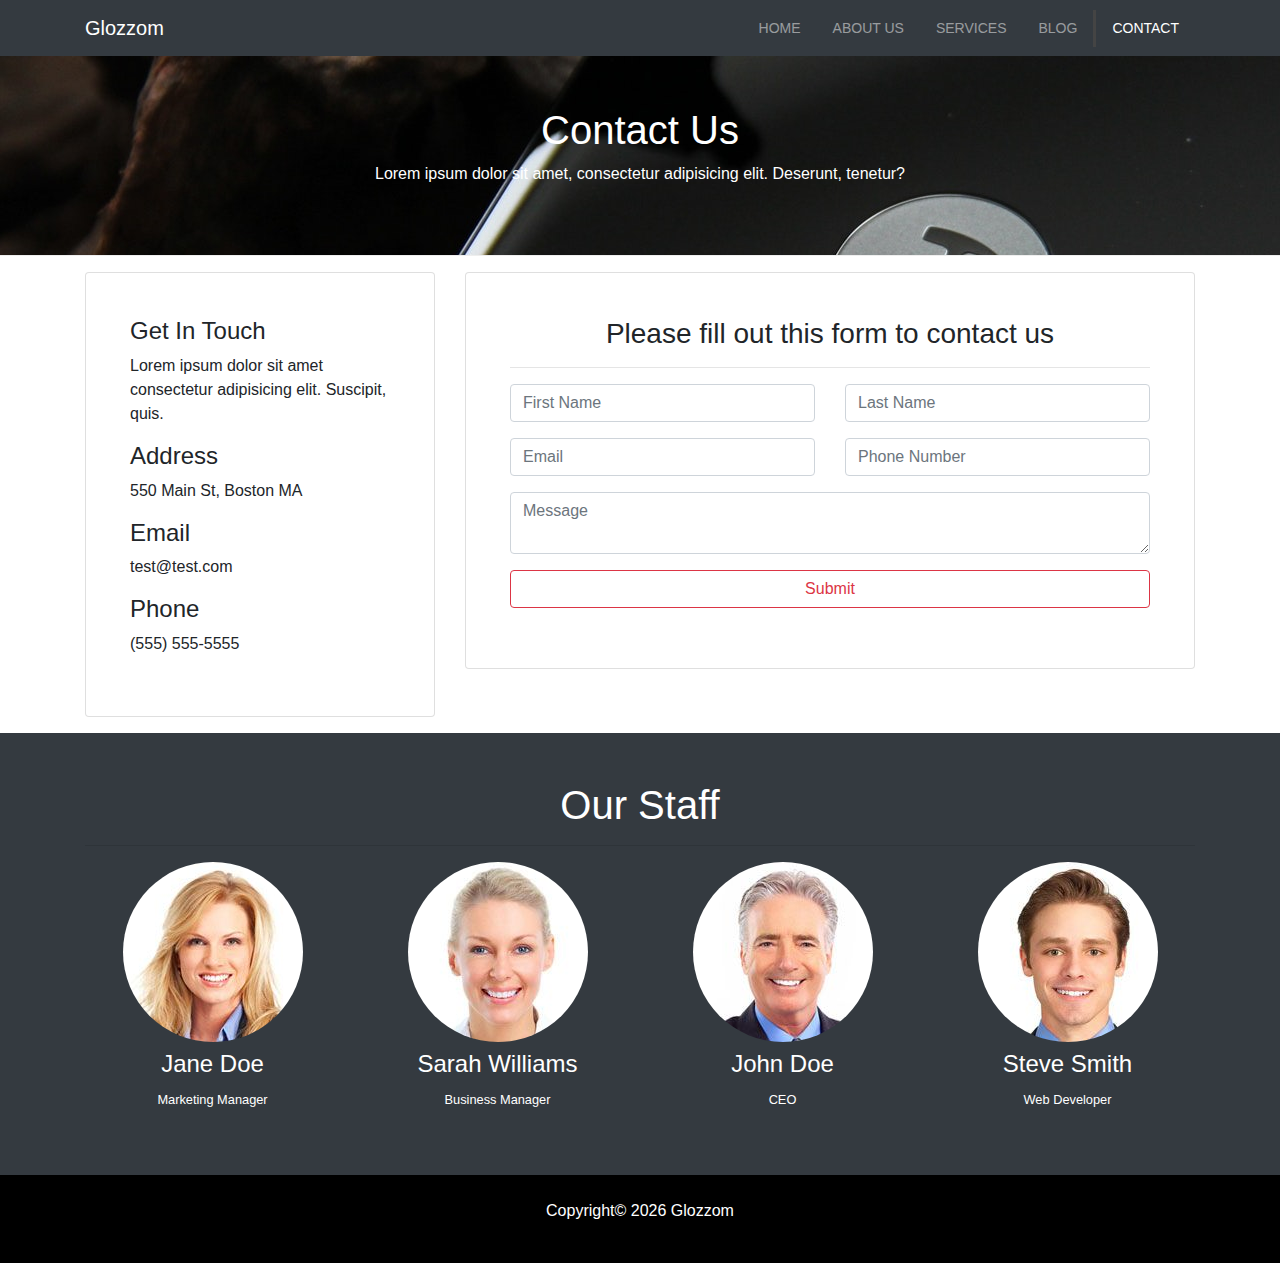
<file: contact.html>
<!DOCTYPE html>
<html lang="en">
  <head>
    <meta charset="UTF-8" />
    <meta name="viewport" content="width=device-width, initial-scale=1.0" />
    <link
      rel="stylesheet"
      href="https://use.fontawesome.com/releases/v5.8.2/css/all.css"
      integrity="sha384-oS3vJWv+0UjzBfQzYUhtDYW+Pj2yciDJxpsK1OYPAYjqT085Qq/1cq5FLXAZQ7Ay"
      crossorigin="anonymous"
    />
    <link
      rel="stylesheet"
      href="https://stackpath.bootstrapcdn.com/bootstrap/4.5.2/css/bootstrap.min.css"
      integrity="sha384-JcKb8q3iqJ61gNV9KGb8thSsNjpSL0n8PARn9HuZOnIxN0hoP+VmmDGMN5t9UJ0Z"
      crossorigin="anonymous"
    />
    <link rel="stylesheet" href="css/style.css" />
    <title>Glozzom</title>
  </head>

  <body>
    <!-- NAVBAR -->
    <nav class="navbar navbar-expand-sm navbar-dark bg-dark">
      <div class="container">
        <a href="index.html" class="navbar-brand">Glozzom</a>
        <button
          class="navbar-toggler"
          data-toggle="collapse"
          data-target="#navbarCollapse"
        >
          <span class="navbar-toggler-icon"></span>
        </button>
        <div class="collapse navbar-collapse" id="navbarCollapse">
          <ul class="navbar-nav ml-auto">
            <li class="nav-item">
              <a href="index.html" class="nav-link">Home</a>
            </li>
            <li class="nav-item">
              <a href="about.html" class="nav-link">About Us</a>
            </li>
            <li class="nav-item">
              <a href="services.html" class="nav-link">Services</a>
            </li>
            <li class="nav-item">
              <a href="blog.html" class="nav-link">Blog</a>
            </li>
            <li class="nav-item active">
              <a href="contact.html" class="nav-link">Contact</a>
            </li>
          </ul>
        </div>
      </div>
    </nav>

    <!-- PAGE HEADER -->
    <header id="page-header">
      <div class="container">
        <div class="row">
          <div class="col-md-6 m-auto text-center">
            <h1>Contact Us</h1>
            <p>
              Lorem ipsum dolor sit amet, consectetur adipisicing elit.
              Deserunt, tenetur?
            </p>
          </div>
        </div>
      </div>
    </header>

    <!-- CONTACT SECTION -->

    <section id="contact" class="py-3">
      <div class="container">
        <div class="row">
          <div class="col-md-4">
            <div class="card p-4">
              <div class="card-body">
                <h4>Get In Touch</h4>
                <p>
                  Lorem ipsum dolor sit amet consectetur adipisicing elit.
                  Suscipit, quis.
                </p>
                <h4>Address</h4>
                <p>550 Main St, Boston MA</p>
                <h4>Email</h4>
                <p>test@test.com</p>
                <h4>Phone</h4>
                <p>(555) 555-5555</p>
              </div>
            </div>
          </div>

          <div class="col-md-8">
            <div class="card p-4">
              <div class="card-body">
                <h3 class="text-center">
                  Please fill out this form to contact us
                </h3>
                <hr />
                <div class="row">
                  <div class="col-md-6">
                    <div class="form-group">
                      <input
                        type="text"
                        class="form-control"
                        placeholder="First Name"
                      />
                    </div>
                  </div>
                  <div class="col-md-6">
                    <div class="form-group">
                      <input
                        type="text"
                        class="form-control"
                        placeholder="Last Name"
                      />
                    </div>
                  </div>
                  <div class="col-md-6">
                    <div class="form-group">
                      <input
                        type="text"
                        class="form-control"
                        placeholder="Email"
                      />
                    </div>
                  </div>
                  <div class="col-md-6">
                    <div class="form-group">
                      <input
                        type="text"
                        class="form-control"
                        placeholder="Phone Number"
                      />
                    </div>
                  </div>
                </div>
                <div class="row">
                  <div class="col-md-12">
                    <div class="form-group">
                      <textarea
                        class="form-control"
                        placeholder="Message"
                      ></textarea>
                    </div>
                  </div>
                  <div class="col-md-12">
                    <div class="form-group">
                      <input
                        type="submit"
                        value="Submit"
                        class="btn btn-outline-danger btn-block"
                      />
                    </div>
                  </div>
                </div>
              </div>
            </div>
          </div>
        </div>
      </div>
    </section>

    <!-- STAFF SECTION -->
    <section id="staff" class="py-5 text-center bg-dark text-white">
      <div class="container">
        <h1>Our Staff</h1>
        <hr />
        <div class="row">
          <div class="col-md-3 mb-3">
            <img
              src="img/person1.jpg"
              alt=""
              class="img-fluid rounded-circle mb-2"
            />
            <h4>Jane Doe</h4>
            <small>Marketing Manager</small>
          </div>
          <div class="col-md-3 mb-3">
            <img
              src="img/person2.jpg"
              alt=""
              class="img-fluid rounded-circle mb-2"
            />
            <h4>Sarah Williams</h4>
            <small>Business Manager</small>
          </div>
          <div class="col-md-3 mb-3">
            <img
              src="img/person3.jpg"
              alt=""
              class="img-fluid rounded-circle mb-2"
            />
            <h4>John Doe</h4>
            <small>CEO</small>
          </div>
          <div class="col-md-3">
            <img
              src="img/person4.jpg"
              alt=""
              class="img-fluid rounded-circle mb-2"
            />
            <h4>Steve Smith</h4>
            <small>Web Developer</small>
          </div>
        </div>
      </div>
    </section>

    <!-- FOOTER -->
    <footer id="main-footer" class="text-center p-4">
      <div class="container">
        <div class="row">
          <div class="col">
            <p>Copyright&copy; <span id="year"></span> Glozzom</p>
          </div>
        </div>
      </div>
    </footer>

    <script
      src="https://code.jquery.com/jquery-3.5.1.min.js"
      integrity="sha256-9/aliU8dGd2tb6OSsuzixeV4y/faTqgFtohetphbbj0="
      crossorigin="anonymous"
    ></script>
    <script
      src="https://cdn.jsdelivr.net/npm/popper.js@1.16.1/dist/umd/popper.min.js"
      integrity="sha384-9/reFTGAW83EW2RDu2S0VKaIzap3H66lZH81PoYlFhbGU+6BZp6G7niu735Sk7lN"
      crossorigin="anonymous"
    ></script>
    <script
      src="https://stackpath.bootstrapcdn.com/bootstrap/4.5.2/js/bootstrap.min.js"
      integrity="sha384-B4gt1jrGC7Jh4AgTPSdUtOBvfO8shuf57BaghqFfPlYxofvL8/KUEfYiJOMMV+rV"
      crossorigin="anonymous"
    ></script>

    <script>
      // Get the current year for the copyright
      $("#year").text(new Date().getFullYear());
    </script>
  </body>
</html>
</file>
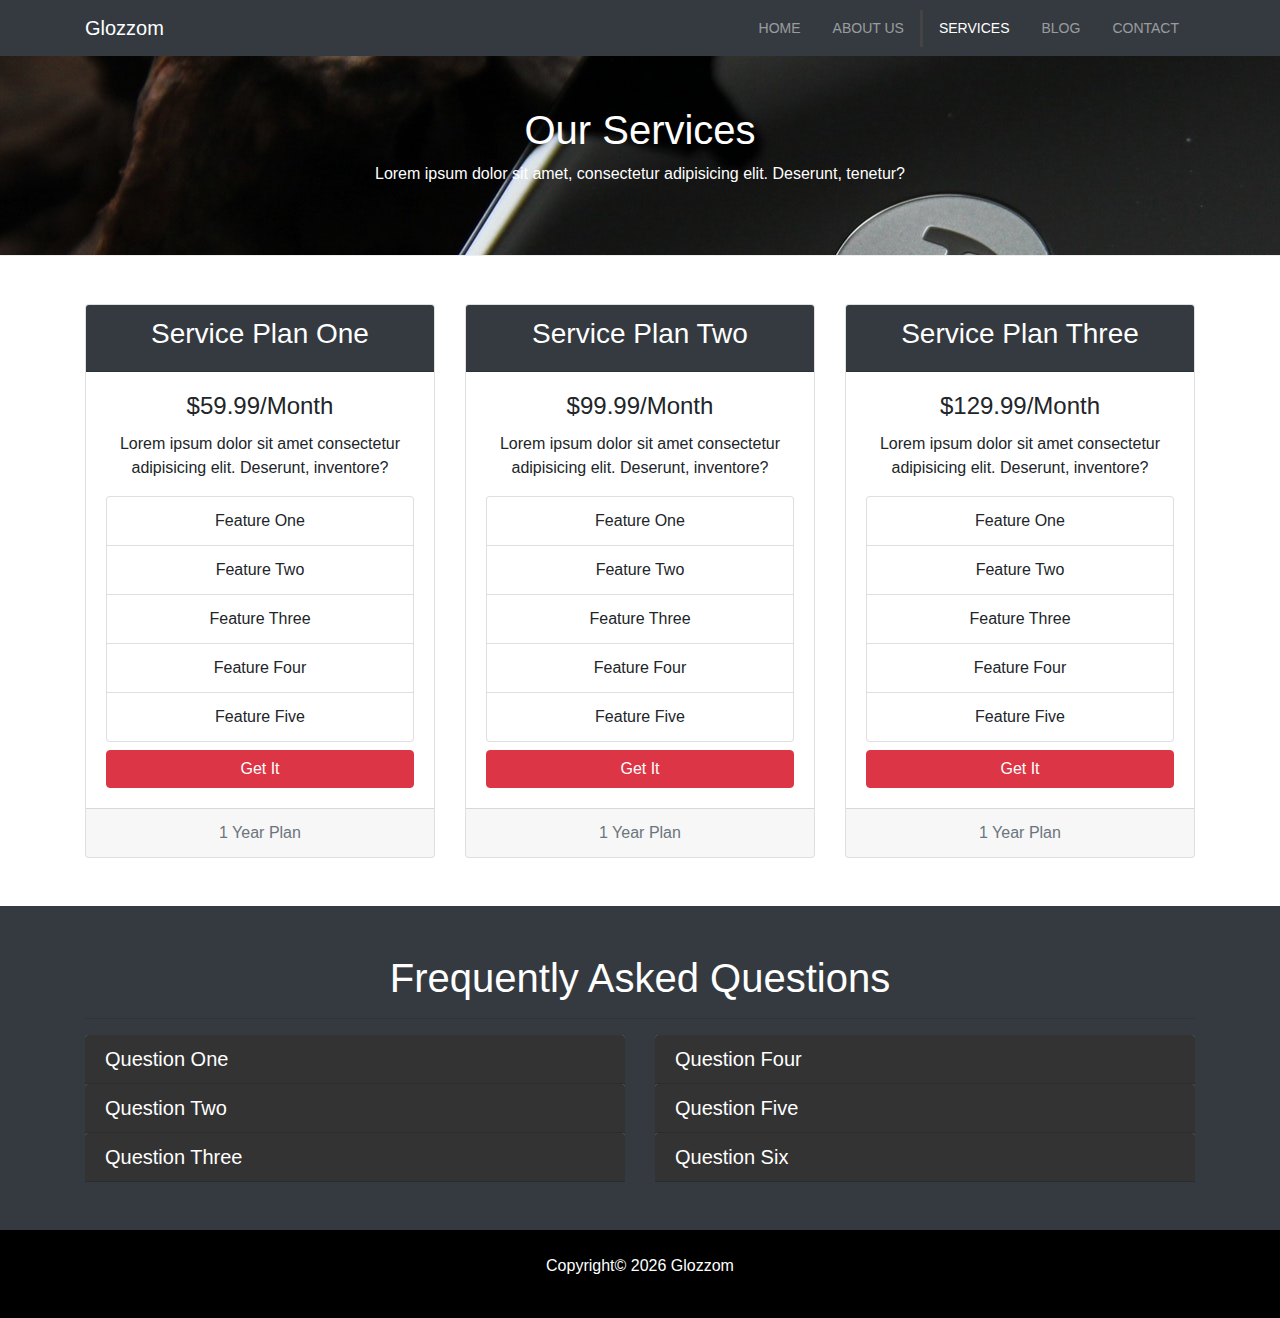
<file: services.html>
<!DOCTYPE html>
<html lang="en">
  <head>
    <meta charset="UTF-8" />
    <meta name="viewport" content="width=device-width, initial-scale=1.0" />
    <link
      rel="stylesheet"
      href="https://use.fontawesome.com/releases/v5.8.2/css/all.css"
      integrity="sha384-oS3vJWv+0UjzBfQzYUhtDYW+Pj2yciDJxpsK1OYPAYjqT085Qq/1cq5FLXAZQ7Ay"
      crossorigin="anonymous"
    />
    <link
      rel="stylesheet"
      href="https://stackpath.bootstrapcdn.com/bootstrap/4.5.2/css/bootstrap.min.css"
      integrity="sha384-JcKb8q3iqJ61gNV9KGb8thSsNjpSL0n8PARn9HuZOnIxN0hoP+VmmDGMN5t9UJ0Z"
      crossorigin="anonymous"
    />
    <link rel="stylesheet" href="css/style.css" />
    <title>Glozzom</title>
  </head>

  <body>
    <!-- NAVBAR -->
    <nav class="navbar navbar-expand-sm navbar-dark bg-dark">
      <div class="container">
        <a href="index.html" class="navbar-brand">Glozzom</a>
        <button
          class="navbar-toggler"
          data-toggle="collapse"
          data-target="#navbarCollapse"
        >
          <span class="navbar-toggler-icon"></span>
        </button>
        <div class="collapse navbar-collapse" id="navbarCollapse">
          <ul class="navbar-nav ml-auto">
            <li class="nav-item">
              <a href="index.html" class="nav-link">Home</a>
            </li>
            <li class="nav-item">
              <a href="about.html" class="nav-link">About Us</a>
            </li>
            <li class="nav-item active">
              <a href="services.html" class="nav-link">Services</a>
            </li>
            <li class="nav-item">
              <a href="blog.html" class="nav-link">Blog</a>
            </li>
            <li class="nav-item">
              <a href="contact.html" class="nav-link">Contact</a>
            </li>
          </ul>
        </div>
      </div>
    </nav>

    <!-- PAGE HEADER -->
    <header id="page-header">
      <div class="container">
        <div class="row">
          <div class="col-md-6 m-auto text-center">
            <h1>Our Services</h1>
            <p>
              Lorem ipsum dolor sit amet, consectetur adipisicing elit.
              Deserunt, tenetur?
            </p>
          </div>
        </div>
      </div>
    </header>

    <!-- SERVICES SECTION -->
    <section id="services" class="py-5">
      <div class="container">
        <div class="row">
          <div class="col-md-4">
            <div class="card text-center">
              <div class="card-header bg-dark text-white">
                <h3>Service Plan One</h3>
              </div>
              <div class="card-body">
                <h4 class="card-title">$59.99/Month</h4>
                <p class="card-text">
                  Lorem ipsum dolor sit amet consectetur adipisicing elit.
                  Deserunt, inventore?
                </p>
                <ul class="list-group">
                  <li class="list-group-item">
                    <i class="fas fa-check"></i> Feature One
                  </li>
                  <li class="list-group-item">
                    <i class="fas fa-check"></i> Feature Two
                  </li>
                  <li class="list-group-item">
                    <i class="fas fa-check"></i> Feature Three
                  </li>
                  <li class="list-group-item">
                    <i class="fas fa-check"></i> Feature Four
                  </li>
                  <li class="list-group-item">
                    <i class="fas fa-check"></i> Feature Five
                  </li>
                </ul>
                <a href="#" class="btn btn-danger btn-block mt-2">Get It</a>
              </div>
              <div class="card-footer text-muted">1 Year Plan</div>
            </div>
          </div>
          <div class="col-md-4">
            <div class="card text-center">
              <div class="card-header bg-dark text-white">
                <h3>Service Plan Two</h3>
              </div>
              <div class="card-body">
                <h4 class="card-title">$99.99/Month</h4>
                <p class="card-text">
                  Lorem ipsum dolor sit amet consectetur adipisicing elit.
                  Deserunt, inventore?
                </p>
                <ul class="list-group">
                  <li class="list-group-item">
                    <i class="fas fa-check"></i> Feature One
                  </li>
                  <li class="list-group-item">
                    <i class="fas fa-check"></i> Feature Two
                  </li>
                  <li class="list-group-item">
                    <i class="fas fa-check"></i> Feature Three
                  </li>
                  <li class="list-group-item">
                    <i class="fas fa-check"></i> Feature Four
                  </li>
                  <li class="list-group-item">
                    <i class="fas fa-check"></i> Feature Five
                  </li>
                </ul>
                <a href="#" class="btn btn-danger btn-block mt-2">Get It</a>
              </div>
              <div class="card-footer text-muted">1 Year Plan</div>
            </div>
          </div>
          <div class="col-md-4">
            <div class="card text-center">
              <div class="card-header bg-dark text-white">
                <h3>Service Plan Three</h3>
              </div>
              <div class="card-body">
                <h4 class="card-title">$129.99/Month</h4>
                <p class="card-text">
                  Lorem ipsum dolor sit amet consectetur adipisicing elit.
                  Deserunt, inventore?
                </p>
                <ul class="list-group">
                  <li class="list-group-item">
                    <i class="fas fa-check"></i> Feature One
                  </li>
                  <li class="list-group-item">
                    <i class="fas fa-check"></i> Feature Two
                  </li>
                  <li class="list-group-item">
                    <i class="fas fa-check"></i> Feature Three
                  </li>
                  <li class="list-group-item">
                    <i class="fas fa-check"></i> Feature Four
                  </li>
                  <li class="list-group-item">
                    <i class="fas fa-check"></i> Feature Five
                  </li>
                </ul>
                <a href="#" class="btn btn-danger btn-block mt-2">Get It</a>
              </div>
              <div class="card-footer text-muted">1 Year Plan</div>
            </div>
          </div>
        </div>
      </div>
    </section>

    <!-- FAQ SECTION -->
    <section id="faq" class="p-5 bg-dark text-white">
      <div class="container">
        <h1 class="text-center">Frequently Asked Questions</h1>
        <hr />
        <div class="row">
          <div class="col-md-6">
            <div id="accordion">
              <div class="card">
                <div class="card-header">
                  <h5 class="mb-0">
                    <a
                      href="#collapseOne"
                      data-toggle="collapse"
                      data-parent="#accordion"
                    >
                      Question One
                    </a>
                  </h5>
                </div>

                <div id="collapseOne" class="collapse">
                  <div class="card-body">
                    Lorem ipsum, dolor sit amet consectetur adipisicing elit.
                    Possimus, tempore non. Velit odit reprehenderit corrupti
                    aperiam error provident explicabo aut asperiores quo aliquid
                    repellendus nemo impedit, pariatur est adipisci vero fugit
                    qui. Saepe harum quod hic a quasi maxime quae?
                  </div>
                </div>
              </div>

              <div class="card">
                <div class="card-header">
                  <h5 class="mb-0">
                    <a
                      href="#collapseTwo"
                      data-toggle="collapse"
                      data-parent="#accordion"
                    >
                      Question Two
                    </a>
                  </h5>
                </div>

                <div id="collapseTwo" class="collapse">
                  <div class="card-body">
                    Lorem ipsum, dolor sit amet consectetur adipisicing elit.
                    Possimus, tempore non. Velit odit reprehenderit corrupti
                    aperiam error provident explicabo aut asperiores quo aliquid
                    repellendus nemo impedit, pariatur est adipisci vero fugit
                    qui. Saepe harum quod hic a quasi maxime quae?
                  </div>
                </div>
              </div>

              <div class="card">
                <div class="card-header">
                  <h5 class="mb-0">
                    <a
                      href="#collapseThree"
                      data-toggle="collapse"
                      data-parent="#accordion"
                    >
                      Question Three
                    </a>
                  </h5>
                </div>
                <div id="collapseThree" class="collapse">
                  <div class="card-body">
                    Lorem ipsum, dolor sit amet consectetur adipisicing elit.
                    Possimus, tempore non. Velit odit reprehenderit corrupti
                    aperiam error provident explicabo aut asperiores quo aliquid
                    repellendus nemo impedit, pariatur est adipisci vero fugit
                    qui. Saepe harum quod hic a quasi maxime quae?
                  </div>
                </div>
              </div>
            </div>
          </div>
          <div class="col-md-6">
            <div id="accordion">
              <div class="card">
                <div class="card-header">
                  <h5 class="mb-0">
                    <a
                      href="#collapseFour"
                      data-toggle="collapse"
                      data-parent="#accordion"
                    >
                      Question Four
                    </a>
                  </h5>
                </div>

                <div id="collapseFour" class="collapse">
                  <div class="card-body">
                    Lorem ipsum, dolor sit amet consectetur adipisicing elit.
                    Possimus, tempore non. Velit odit reprehenderit corrupti
                    aperiam error provident explicabo aut asperiores quo aliquid
                    repellendus nemo impedit, pariatur est adipisci vero fugit
                    qui. Saepe harum quod hic a quasi maxime quae?
                  </div>
                </div>
              </div>

              <div class="card">
                <div class="card-header">
                  <h5 class="mb-0">
                    <a
                      href="#collapseFive"
                      data-toggle="collapse"
                      data-parent="#accordion"
                    >
                      Question Five
                    </a>
                  </h5>
                </div>

                <div id="collapseFive" class="collapse">
                  <div class="card-body">
                    Lorem ipsum, dolor sit amet consectetur adipisicing elit.
                    Possimus, tempore non. Velit odit reprehenderit corrupti
                    aperiam error provident explicabo aut asperiores quo aliquid
                    repellendus nemo impedit, pariatur est adipisci vero fugit
                    qui. Saepe harum quod hic a quasi maxime quae?
                  </div>
                </div>
              </div>

              <div class="card">
                <div class="card-header">
                  <h5 class="mb-0">
                    <a
                      href="#collapseSix"
                      data-toggle="collapse"
                      data-parent="#accordion"
                    >
                      Question Six
                    </a>
                  </h5>
                </div>
                <div id="collapseSix" class="collapse">
                  <div class="card-body">
                    Lorem ipsum, dolor sit amet consectetur adipisicing elit.
                    Possimus, tempore non. Velit odit reprehenderit corrupti
                    aperiam error provident explicabo aut asperiores quo aliquid
                    repellendus nemo impedit, pariatur est adipisci vero fugit
                    qui. Saepe harum quod hic a quasi maxime quae?
                  </div>
                </div>
              </div>
            </div>
          </div>
        </div>
      </div>
    </section>

    <!-- FOOTER -->
    <footer id="main-footer" class="text-center p-4">
      <div class="container">
        <div class="row">
          <div class="col">
            <p>Copyright&copy; <span id="year"></span> Glozzom</p>
          </div>
        </div>
      </div>
    </footer>

    <script
      src="https://code.jquery.com/jquery-3.5.1.min.js"
      integrity="sha256-9/aliU8dGd2tb6OSsuzixeV4y/faTqgFtohetphbbj0="
      crossorigin="anonymous"
    ></script>
    <script
      src="https://cdn.jsdelivr.net/npm/popper.js@1.16.1/dist/umd/popper.min.js"
      integrity="sha384-9/reFTGAW83EW2RDu2S0VKaIzap3H66lZH81PoYlFhbGU+6BZp6G7niu735Sk7lN"
      crossorigin="anonymous"
    ></script>
    <script
      src="https://stackpath.bootstrapcdn.com/bootstrap/4.5.2/js/bootstrap.min.js"
      integrity="sha384-B4gt1jrGC7Jh4AgTPSdUtOBvfO8shuf57BaghqFfPlYxofvL8/KUEfYiJOMMV+rV"
      crossorigin="anonymous"
    ></script>

    <script>
      // Get the current year for the copyright
      $("#year").text(new Date().getFullYear());
    </script>
  </body>
</html>
</file>
<file: css/style.css>
body {
  overflow-x: hidden;
}

.navbar .nav-link {
  font-size: 14px;
  text-transform: uppercase;
  padding-left: 1rem !important;
  padding-right: 1rem !important;
}
.navbar .nav-item.active {
  border-left: #444 3px solid;
}

.carousel .carousel-item {
  height: 450px;
}
.carousel .carousel-image-1 {
  background: url("../img/image1.jpg");
  background-size: cover;
}
.carousel .carousel-image-2 {
  background: url("../img/image2.jpg");
  background-size: cover;
}
.carousel .carousel-image-3 {
  background: url("../img/image3.jpg");
  background-size: cover;
}

.dark-overlay {
  position: absolute;
  top: 0;
  left: 0;
  width: 100%;
  height: 100%;
  background: rgba(0, 0, 0, 0.7);
}

#home-heading {
  position: relative;
  min-height: 200px;
  background: url("../img/lights.jpg");
  background-attachment: fixed;
  background-repeat: no-repeat;
  text-align: center;
  color: #fff;
}

#video-play {
  position: relative;
  min-height: 200px;
  background: url("../img/media.jpg");
  background-attachment: fixed;
  background-repeat: no-repeat;
  background-position: 0 -300px;
  text-align: center;
  color: #fff;
}
#video-play a {
  color: #fff;
}

#page-header {
  height: 200px;
  background: url("../img/image1.jpg");
  background-position: 0 -360px;
  background-attachment: fixed;
  color: #fff;
  border-bottom: 1px #eee solid;
  padding-top: 50px;
}

.about-img {
  margin-top: -50px;
}

#faq .card {
  border: #444;
}
#faq a {
  color: #fff;
  text-decoration: none;
}
#faq .card-body,
#faq .card-header {
  background: #333;
}

#main-footer {
  background: #000;
  color: #fff;
}

/*# sourceMappingURL=style.css.map */
</file>
